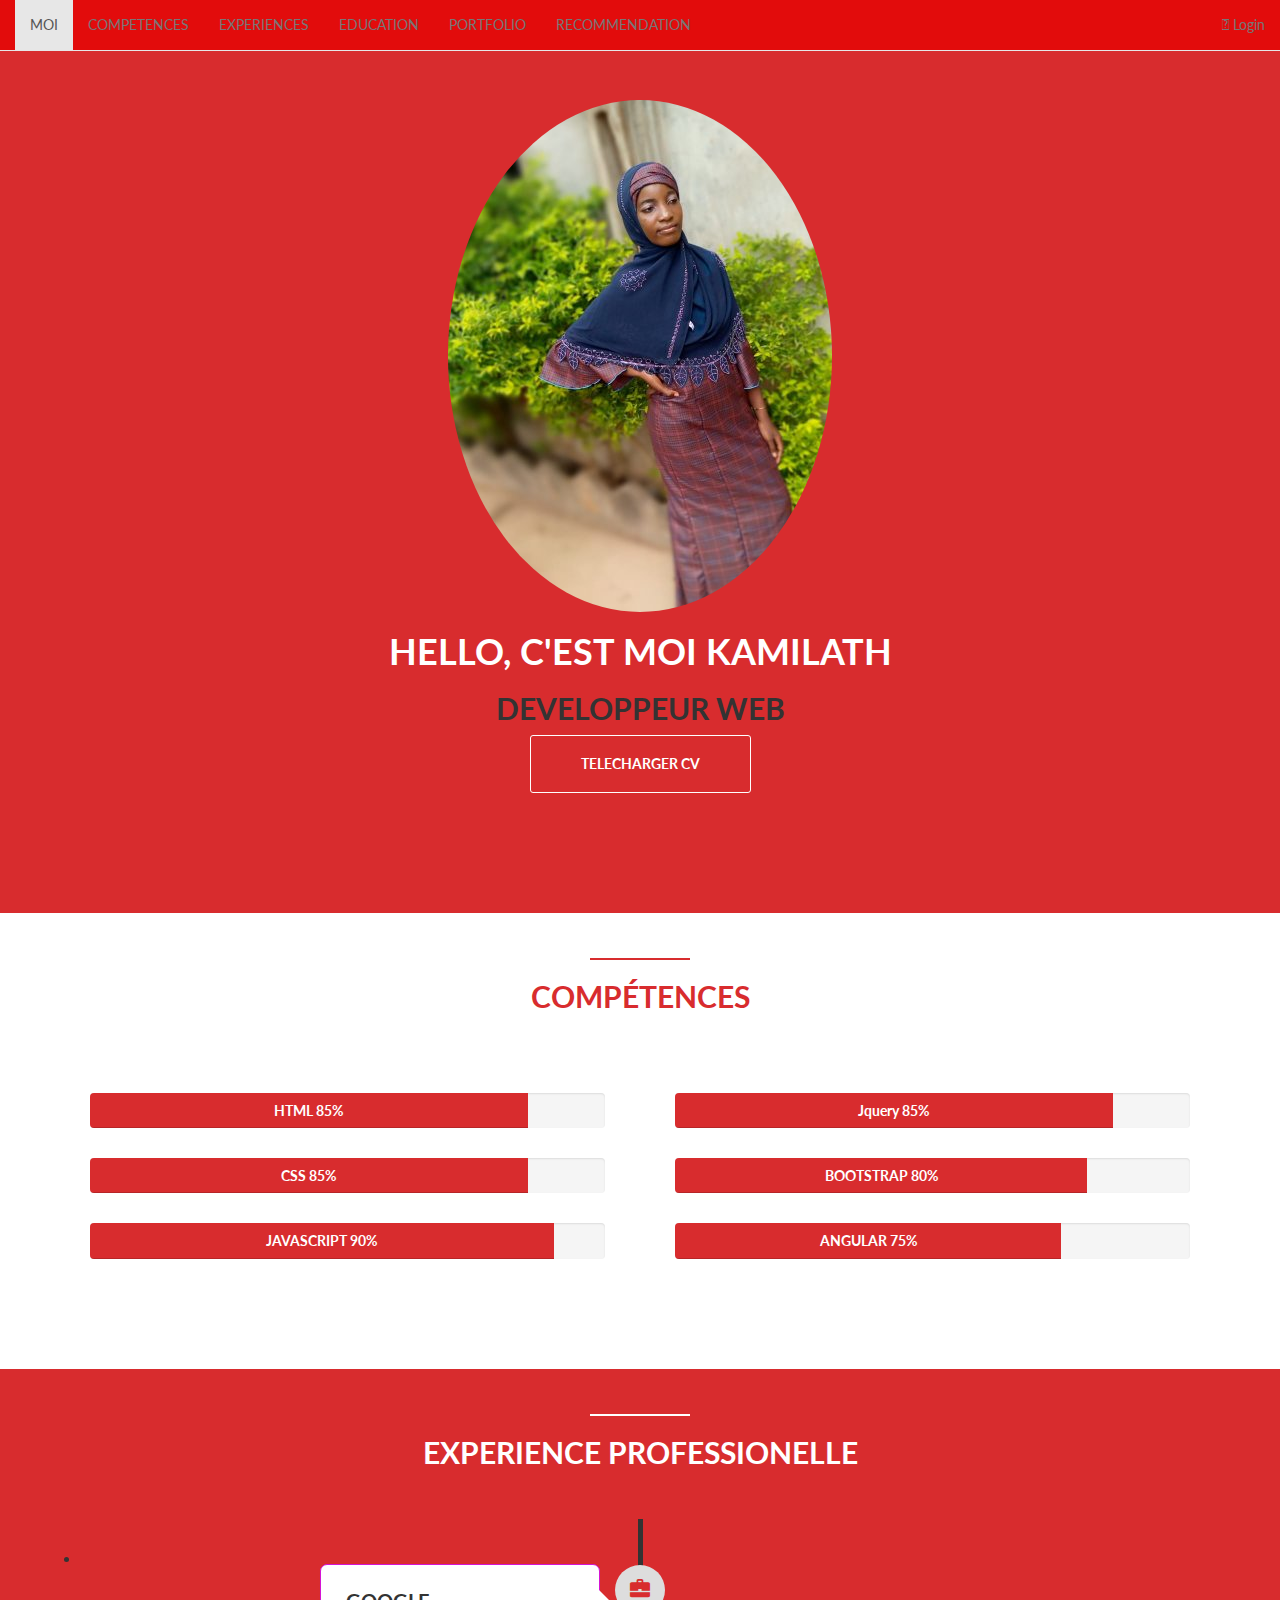
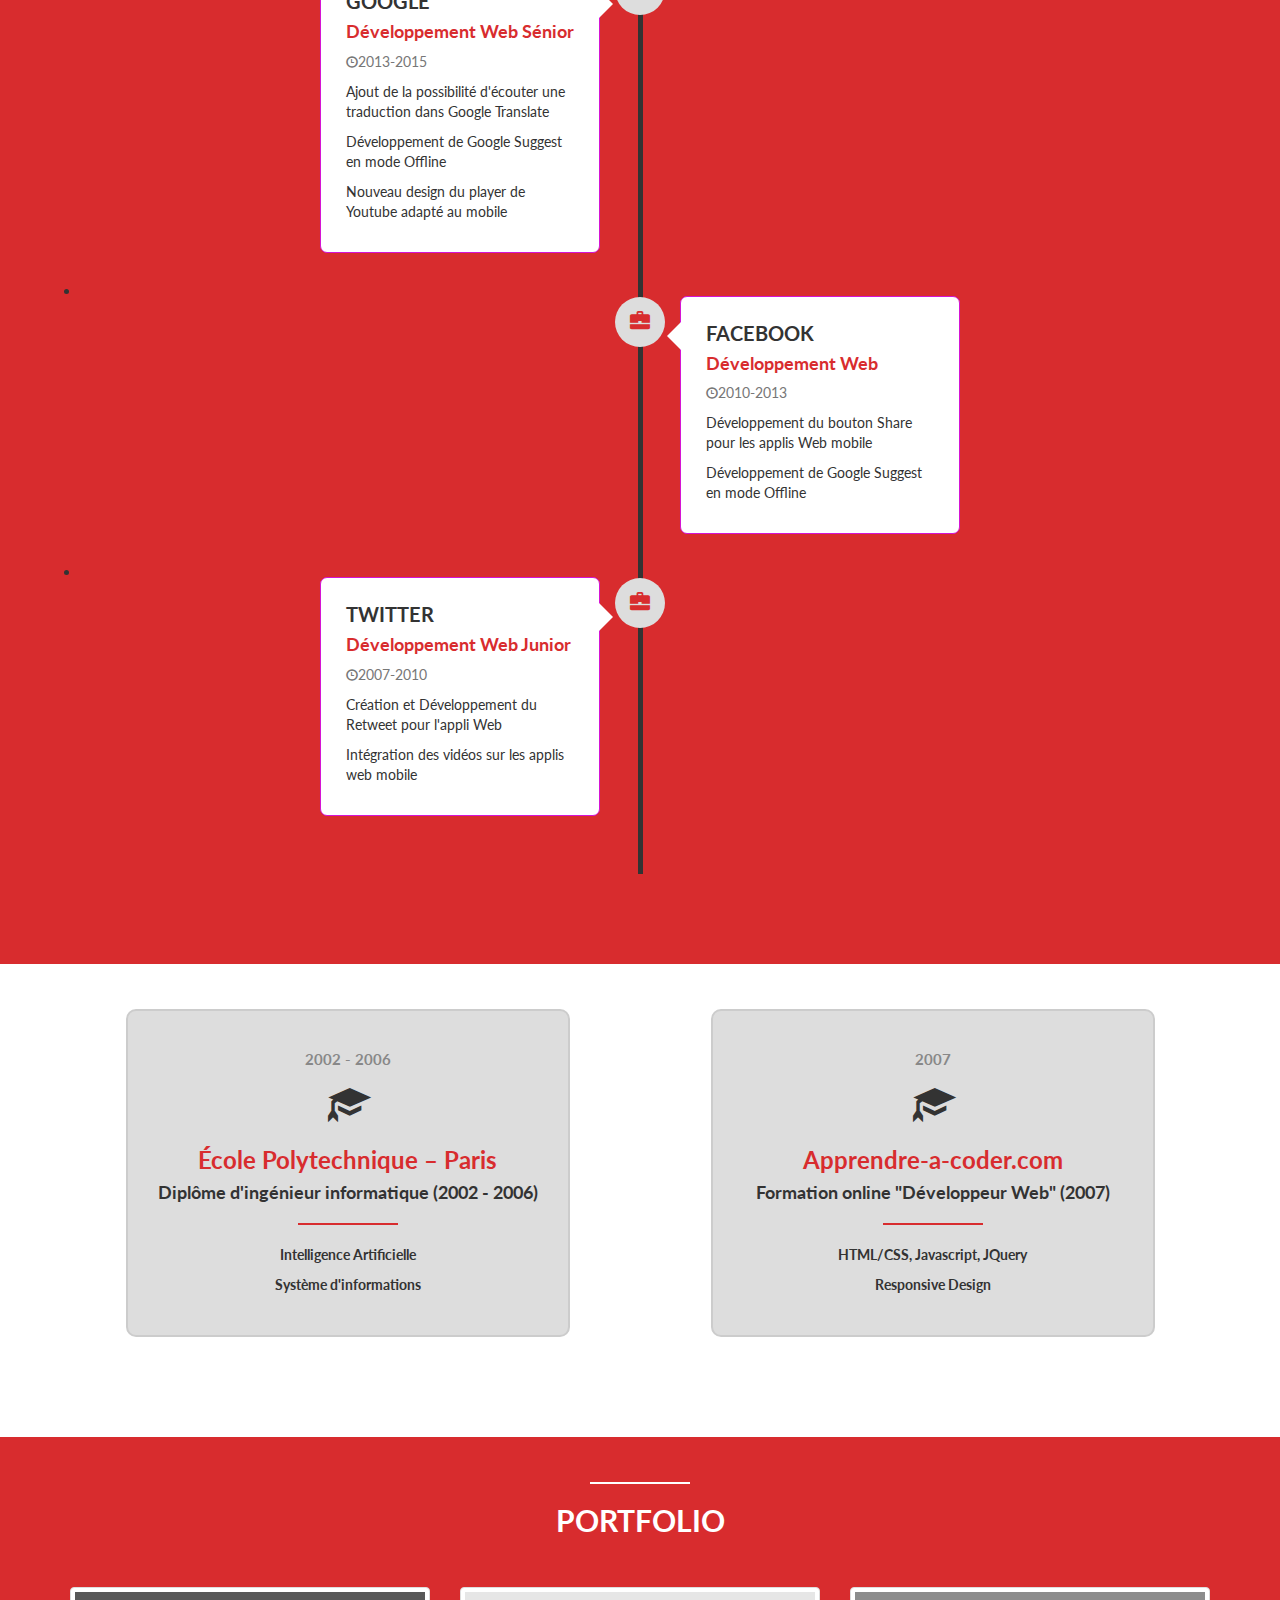
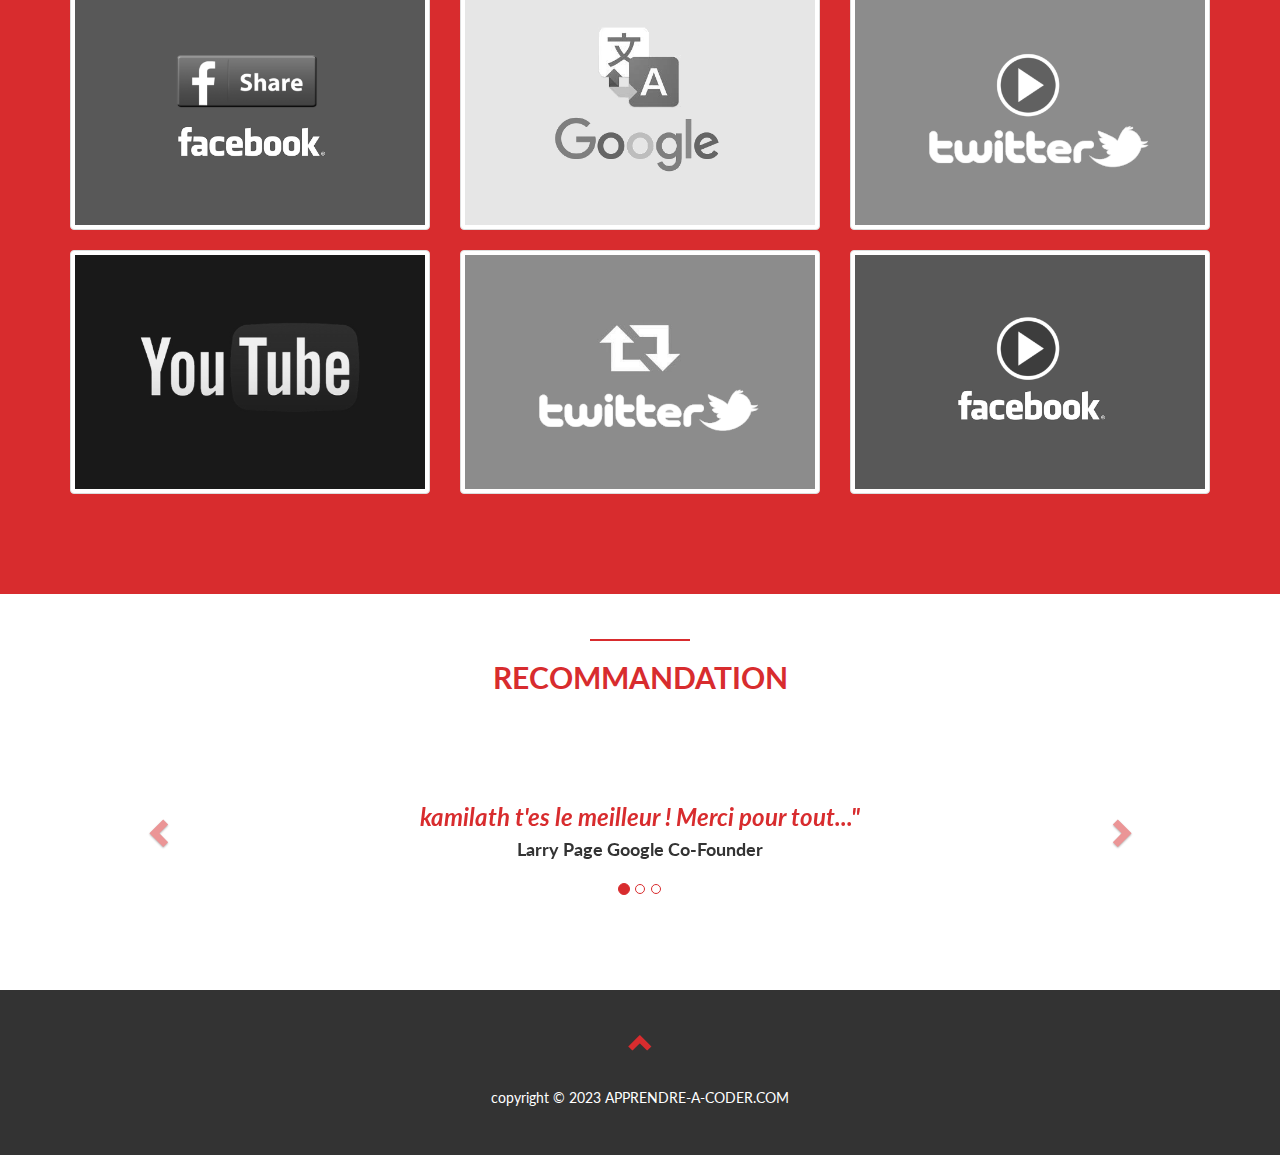
<file: index.html>
<!DOCTYPE html>
<html lang="en">
<head>
    <meta charset="UTF-8">
    <meta http-equiv="X-UA-Compatible" content="IE=edge">
    <meta name="viewport" content="width=device-width, initial-scale=1.0">
    <script src="https://ajax.googleapis.com/ajax/libs/jquery/3.6.4/jquery.min.js"></script>
    <link rel="stylesheet" href="https://cdn.jsdelivr.net/npm/bootstrap@3.3.7/dist/css/bootstrap.min.css">
    <script src="https://cdn.jsdelivr.net/npm/bootstrap@3.3.7/dist/js/bootstrap.min.js" ></script> 
    <link rel="preconnect" href="https://fonts.googleapis.com">
    <link rel="preconnect" href="https://fonts.gstatic.com" crossorigin>
    <link href="https://fonts.googleapis.com/css2?family=Lato:wght@100&display=swap" rel="stylesheet">
    <link rel="stylesheet" href="css/style.css">
    <script src="js/script.js"></script>
    <title>CV</title>
</head>
<body data-spy="scroll" data-target=".navbar" data-offset="60 ">
     
    <nav class="navbar navbar-default navbar-fixed-top">
        <div class="container-fluid" style="background: #e20c0c;" >
               <div class="navbar-header">
                    <button type="button" class="navbar-toggle"
                      data-toggle="collapse" data-target="#myNavbar">
                      <span class="icon-bar"></span>
                      <span class="icon-bar"></span>
                      <span class="icon-bar"></span>
                    </button>
                </div>

                <div class="collapse navbar-collapse" id="myNavbar" >
                    <ul class="nav navbar-nav" >
                       <li><a href="#about">MOI</a></li>
                       <li><a href="#skills">COMPETENCES</a></li>
                       <li><a href="#experience">EXPERIENCES</a></li>
                       <li><a href="#education">EDUCATION</a></li>
                       <li><a href="#portfolio">PORTFOLIO</a></li>
                       <li><a href="#recommandation">RECOMMENDATION</a></li>
                    </ul>
                    <ul class="nav navbar-nav navbar-right">
                       <li><a href="login.html"><span class="gluphicon glyphicon-log-in"> Login </span></a></li>
                    </ul> 
                </div>
                <!-- <div class="white-divider"></div> --> 
        </div>
    </nav>
    <section id="about" class="container-fluid">
        <div class="col-xs-8 col-md-4 profile-picture">
            <img src="images/me.jpg" alt="kamilath" class="img-circle">

        </div>
        <div class="heading">
            <h1>Hello, c'est moi kamilath</h1>
            <h2>Developpeur Web</h2>
            <a href="docs/20.6 CV_JOHN.pdf.pdf" class="button1">Telecharger Cv</a>
        </div>
        
     </section>

     <section id="skills">
        <div class="red-divider"></div>
        <div class="heading">
            <h2>Compétences</h2>
        </div>
        <div class="container">
            <div class="row">
                <div class="col-md-6">
                    <div class="progress">
                        <div class="progress-bar" role="progressbar" aria-valuenow="85"
                            aria-valuemin="0" aria-valuemax="100" style="width:85%">
                            <h5>HTML 85%</h5>
                        </div>
                    </div>
                    <div class="progress">
                        <div class="progress-bar" role="progressbar" aria-valuenow="85"
                            aria-valuemin="0" aria-valuemax="100" style="width:85%">
                            <h5>CSS 85%</h5>
                        </div>
                    </div>
                    <div class="progress">
                        <div class="progress-bar" role="progressbar" aria-valuenow="90"
                            aria-valuemin="0" aria-valuemax="100" style="width:90%">
                            <h5>JAVASCRIPT 90%</h5>
                        </div>
                    </div>
                </div>
                <div class="col-md-6">
                    <div class="progress">
                        <div class="progress-bar" role="progressbar" aria-valuenow="85"
                            aria-valuemin="0" aria-valuemax="100" style="width:85%">
                            <h5>Jquery 85%</h5>
                        </div>
                    </div>
                    <div class="progress">
                        <div class="progress-bar" role="progressbar" aria-valuenow="80"
                            aria-valuemin="0" aria-valuemax="100" style="width:80%">
                            <h5>BOOTSTRAP 80%</h5>
                        </div>
                    </div>
                    <div class="progress">
                        <div class="progress-bar" role="progressbar" aria-valuenow="75"
                            aria-valuemin="0" aria-valuemax="100" style="width:75%">
                            <h5>ANGULAR 75%</h5>
                        </div>
                    </div>
                </div>
            
            </div>
        </div>
     </section>

     <section id="experience">


        <div class="container">
            <div class="white-divider"></div>
            <div class="heading" >
                <h2>Experience Professionelle</h2>
            </div>
            <ul class="timeline">
                <li>
                    <div class="timeline-badge"><span class="glyphicon glyphicon-briefcase"></span></div>
                    <div class="timeline-panel-container">
                        <div class="timeline-panel">
                            <div class="timeline-heading">
                                <h3>GOOGLE</h3>
                                <h4>Développement Web Sénior</h4>
                                <p class="text-muted"><small class="glyphicon glyphicon-time"></small>2013-2015 </p>
                            </div>
                            <div class="timeline-body">
                                <p>Ajout de la possibilité d'écouter une traduction dans Google Translate</p>
                                <p>Développement de Google Suggest en mode Offline</p>
                                <p>Nouveau design du player de Youtube adapté au mobile</p>
                            </div>
                        </div>
                    </div>
                </li>
                <li>
                    <div class="timeline-badge"><span class="glyphicon glyphicon-briefcase"></span></div>
                    <div class="timeline-panel-container-inverted">
                        <div class="timeline-panel">
                            <div class="timeline-heading">
                                <h3>FACEBOOK</h3>
                                <h4>Développement Web </h4>
                                <p class="text-muted"><small class="glyphicon glyphicon-time"></small>2010-2013 </p>
                            </div>
                            <div class="timeline-body">
                                <p>Développement du bouton Share pour les applis Web mobile</p>
                                <p>Développement de Google Suggest en mode Offline</p>
                            </div>
                        </div>
                    </div>
                </li>
                <li>
                    <div class="timeline-badge"><span class="glyphicon glyphicon-briefcase"></span></div>
                    <div class="timeline-panel-container">
                        <div class="timeline-panel">
                            <div class="timeline-heading">
                                <h3>TWITTER</h3>
                                <h4>Développement Web Junior</h4>
                                <p class="text-muted"><small class="glyphicon glyphicon-time"></small>2007-2010 </p>
                            </div>
                            <div class="timeline-body">
                                <p>Création et Développement du Retweet pour l'appli Web</p>
                                <p>Intégration des vidéos sur les applis web mobile</p>
                            </div>
                        </div>
                    </div>
                </li>
            </ul>
        </div>
     </section>

     <section id="education">
         <div class="container">
            <div class="row">
                <div class="col-sm-6">
                    <div class="education-block">
                        <h5>2002 - 2006</h5>
                        <span class="glyphicon glyphicon-education"></span>
                        <h3>École Polytechnique –  Paris</h3>
                        <h4>Diplôme d'ingénieur informatique (2002 - 2006)</h4>
                        <div class="red-divider"></div>
                        <p> Intelligence Artificielle</p>  
                        <p> Système d'informations</p>
                    </div>
                </div>
                <div class="col-sm-6">
                    <div class="education-block">
                        <h5>2007</h5>
                        <span class="glyphicon glyphicon-education"></span>
                        <h3>Apprendre-a-coder.com</h3>
                        <h4>Formation online "Développeur Web" (2007)</h4>
                        <div class="red-divider"></div>
                        <p>  HTML/CSS, Javascript, JQuery</p>  
                        <p>  Responsive Design</p>
                    </div>
                </div>
            </div>
         </div>
     </section>

     <section id="portfolio">
        <div class="container">
            <div class="white-divider"></div>
            <div class="heading">
                <h2>Portfolio</h2>
            </div>
            <div class="row">
                <div class="col-sm-4">
                    <a class="thumbnail" href="http://www.facebook.com" target="_blank">
                        <img src="images/20.7 facebook_share.png.png" alt="facebook_share">
                    </a>
                </div>
                <div class="col-sm-4">
                    <a class="thumbnail" href="http://www.google.com" target="_blank">
                        <img src="images/20.5 google_translate.png.png" alt="google_translate">
                    </a>
                </div>
                <div class="col-sm-4">
                    <a class="thumbnail" href="http://www.twitter.com" target="_blank">
                        <img src="images/20.1 twitter_video.png.png" alt="twitter_video">
                    </a>
                </div>
            </div>
            <div class="row">
                <div class="col-sm-4">
                    <a class="thumbnail" href="http://www.youtube.com" target="_blank">
                        <img src="images/20.2 youtube.png.png" alt="youtube">
                    </a>
                </div>
                <div class="col-sm-4">
                    <a class="thumbnail" href="http://www.twitter.com" target="_blank">
                        <img src="images/20.8 twitter_retweet.png.png" alt="twitter_retweet">
                    </a>
                </div>
                <div class="col-sm-4">
                    <a class="thumbnail" href="http://www.facebook.com" target="_blank">
                        <img src="images/20.9 facebook_video.png.png" alt="facebook_video">
                    </a>
                </div>
            </div>
        </div>
     </section>

     <section id="recommandation">
        <div class="container">
            <div class="red-divider"></div>
            <div class="heading">
                <h2>Recommandation</h2>
            </div>
            <div id="mycarousel" class="carousel slide text-center" data-ride="carousel">
                <ol class="carousel-indicators">
                    <li data-target="#mycarousel" data-slide-to="0" class="active"></li>
                    <li data-target="#mycarousel" data-slide-to="1"></li>
                    <li data-target="#mycarousel" data-slide-to="2"></li>
                </ol>
                <div class="carousel-inner" role="listbox">
                    <div class="item active">
                        <h3>kamilath t'es le meilleur ! Merci pour tout..."</h3>
                        <h4>Larry Page Google Co-Founder</h4>
                    </div>
                    <div class="item">
                        <h3>L'esprit le plus créatif que j'ai vu de toute ma vie..."</h3>
                        <h4>Jack Dorsey Twitter Founder and CEO</h4>
                    </div>
                    <div class="item">
                        <h3>"Merci kamilath de m'avoir appris à coder... Tout ça c'est grâce à toi !"</h3>
                        <h4>Mark Zuckerberg Facebook Founder and CEO</h4>
                    </div>
                </div>
                <a class="left carousel-control" href="#mycarousel" data-slide="prev" role="button">
                    <span class="glyphicon glyphicon-chevron-left"></span>
                </a>
                <a class="right carousel-control" href="#mycarousel" data-slide="next" role="button">
                    <span class="glyphicon glyphicon-chevron-right"></span>
                </a>
            </div>
        </div>
     </section>
     
     <footer class="text-center">
        <a href="#about">
            <span class="glyphicon glyphicon-chevron-up"></span>
        </a>
        <h5> copyright © 2023 APPRENDRE-A-CODER.COM </h5> 
     </footer>
</body>
</html>
</file>
<file: css/style.css>
/* ........GENERALE........*/

body
*{
    font-family: 'Lato', sans-serif;
}
h1,h2,h3,h4,h5,h6
{
    font-weight: bold;
}
.header
{
    background: #d82c2e;
}
.header .white-divider
{
    text-align: center;
    background: #fff;
    height: 2px;
    width: 1317px;
    margin-left: -100px;
}
img
{
    max-width: 100%;
    height: auto;
}
section
{
    padding: 45px 0 80px 0;   /* top left bottom right */
}  
section .heading
{
    text-align: center;
    padding-bottom: 40px;
}
section .heading h2
{
    text-transform: uppercase;
}
.red-divider
{
    width: 100px;
    height: 2px;
    background: #d82c2e;
    margin: 0 auto;
}
.white-divider
{
    width: 100px;
    height: 2px;
    background: #fff;
    margin: 0 auto;
}
/*......ABOUT......*/
#about
{
    padding-top: 100px;
    background: #d82c2e;
}
.profile-picture
{
    text-align: center;
    margin: 0 auto;
    float: none;
}
#about .heading h1
{
    color: #fff;
    text-transform: uppercase;
}
#about .heading h3
{
    color: #000;
}
.button1
{
    font-weight: bold;
    text-transform: uppercase;
    color: white;
    border:1px solid white;
    display: inline-block;
    padding: 18px 50px;
    border-radius: 3px;
    transition: all 0,3s ease-in 0s;
}
.button1:hover
{
    background: white;
    color: #d82c2e;
    text-decoration: none;
}

/* skills */
#skills
{
    background: #fff;
}
#skills .heading h2
{
    color: #d82c2e;
}
#skills .progress
{
    height: 100%;
    margin: 30px 20px;
    backface-visibility: #ddd;
}
#skills .progress-bar
{
    background: #d82c2e;
}
#skills progress h5
{
    text-shadow: 1px 1px 1px #000;
}

/* Experence */

#experience
{
    background: #d82c2e;
}
#experience .heading h2
{
    color: #fff;
}
.timeline
{
    padding: 30px 10px;
    position: relative;
}
.timeline::before
{
    top: 0;
    bottom: 0;
    position: absolute;
    content: " ";
    width: 5px;
    background-color: #333;
    left: 50%;
    margin-left: -2.5px;
}
.timeline > li
{
    margin-bottom: 28px;
    position: relative;
}
.timeline > li::after
{
    clear: both;
}
.timeline > li::before, .timeline > li::after
{
    content: " ";
    display: table;
}
.timeline li .timeline-badge
{
    color: #d82c2e;
    width: 50px;
    line-height: 50px;
    font-size: 20px;
    text-align: center;
    position: absolute;
    top: 16px;
    left: 50%;
    margin-left: -25px;
    background-color: #ddd;
    border-radius: 50% ; 
}
.timeline-panel-container
{
    width: 50%;
    float: left;
}
.timeline-panel-container-inverted
{
    width: 50%;
    float: right;
}
.timeline-panel
{
    width: 50%;
    float: right;
    margin-right: 40px;
    border: 1px solid #d414d4;
    border-radius: 7px;
    padding: 20px 25px;
    position: relative;
    box-shadow: O 1px 6px rgba(0,0,0,0.175);
    background: #fff;
}
.timeline-panel-container-inverted .timeline-panel
{
    float: left;
    margin-left: 40px;
}
.timeline-panel::after
{
    position: absolute;
    top: 25px;
    right: -14px;
    display: inline-block;
    border-top: 14px solid transparent;
    border-left: 14px solid #fff;
    border-right: 0 solid #fff;
    border-bottom: 14px solid transparent;
    content: " ";
}

.timeline-panel-container-inverted .timeline-panel::after
{
    border-left-width: 0;
    border-right-width: 14px;
    left: -14px;
    right: auto;
}
.timeline-heading h3
{
    margin-top: 5px;
    font-size: 20px;
}
.timeline-heading h4
{
    color: #d82c2e;
}

/* education */

#education
{
    background: #fff;
}
#education .heading h2
{
    color: #d82c2e;
}
.education-block
{
    width: 80%;
    margin: 0 auto;
    text-align: center;
    padding: 30px;
    background: #ddd;
    border-radius: 10px;
    border: 2px solid #ccc;
    margin-bottom: 20px;
}
.education-block h5
{
    color: #888;
    font-size: 15px;
    margin-bottom: 15px;
}
.education-block .glyphicon
{
    font-size: 40px;
}
.education-block h3
{
    color: #d82c2e;
}
.education-block h4
{
    margin-bottom: 20px;
}
.education-block p
{
    font-weight: bold;
}
.education-block .red-divider
{
    margin-bottom: 20px;
}

/* porfolio */
#portfolio
{
    background: #d82c2e;
}
#portfolio .heading h2
{
    color: #fff;
}
#portfolio .thumbnail img
{
    width: 100%;
    height: 100%;
    filter: grayscale(100%);
    -webkit-filter: grayscale(100%);
}
#portfolio .thumbnail img:hover
{
    filter: none;
    -webkit-filter: none;
}

/* recommandation */
#recommandation
{
    background: #fff;
}
#recommandation .heading h2
{
    color: #d82c2e;
}
.carousel-control.left, .carousel-control.right
{
    background-image: none;
    color: #d82c2e;
}
.carousel-indicators
{
    bottom: 0px;
}
.carousel-indicators li
{
    border-color: #d82c2e;
}
.carousel-indicators li.active
{
    background: #d82c2e;
}
#mycarousel .item
{
    padding: 40px 20px;
}
#mycarousel .item h3
{
    color: #d82c2e;
    font-style: italic;
}

/* footer */
footer
{
    background: #333;
    padding: 20px 0 40px;  /* HAUT GAUCHE BAS */
}
footer .glyphicon
{
    font-size: 25px;
    margin: 20px;
    color: #d82c2e;
    height: 30px;
}
footer .glyphicon:hover
{
    font-size: 27px;
}
footer h5
{
    color: #fff;
    font-weight: normal;
}
</file>
